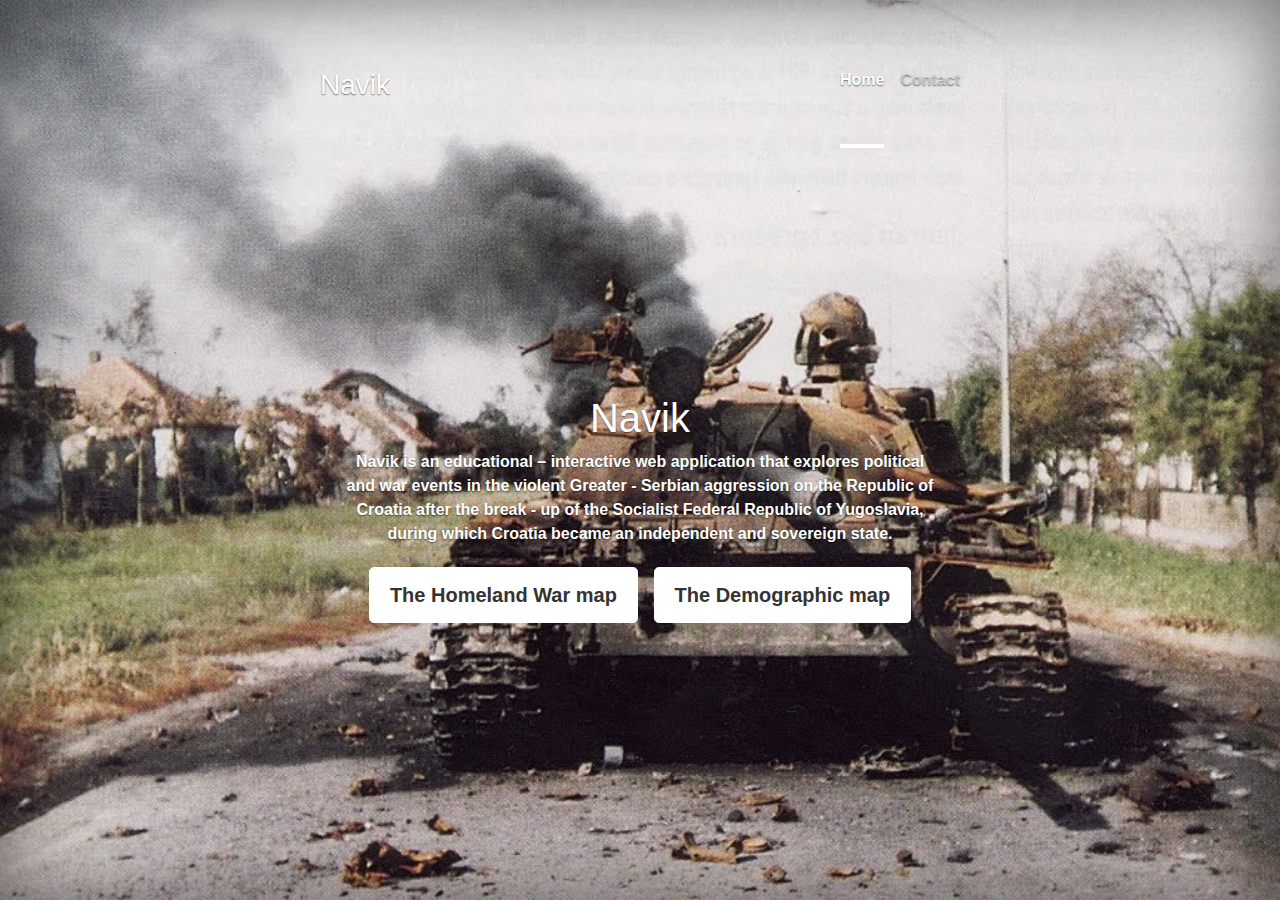
<file: index.html>
<!doctype html>
<html lang="en">
  <head>
    <meta charset="utf-8">
    <meta name="viewport" content="width=device-width, initial-scale=1, shrink-to-fit=no">
    <link rel="stylesheet" href="https://stackpath.bootstrapcdn.com/bootstrap/4.3.1/css/bootstrap.min.css" integrity="sha384-ggOyR0iXCbMQv3Xipma34MD+dH/1fQ784/j6cY/iJTQUOhcWr7x9JvoRxT2MZw1T" crossorigin="anonymous">

    
    <style>
      .bd-placeholder-img {
        font-size: 1.125rem;
        text-anchor: middle;
        -webkit-user-select: none;
        -moz-user-select: none;
        -ms-user-select: none;
        user-select: none;
      }

      @media (min-width: 768px) {
        .bd-placeholder-img-lg {
          font-size: 3.5rem;
        }
      }
    </style>
    <!-- Custom styles for this template -->
    <link href="css/cover.css" rel="stylesheet">
  </head>
  <body class="text-center">
    <div class="cover-container d-flex w-100 h-100 p-3 mx-auto flex-column">
  <header class="masthead mb-auto">
    <div class="inner">
      <h3 class="masthead-brand">Navik</h3>
      <nav class="nav nav-masthead justify-content-center">
        <a class="nav-link active" href="#">Home</a>
        <a class="nav-link" href="#">Contact</a>
      </nav>
    </div>
  </header>

  <main role="main" class="inner cover">
    <h1 class="cover-heading">Navik</h1>
    <p class="lea">Navik is an educational – interactive web application that explores political and war events in the violent Greater - Serbian aggression on the Republic of Croatia after the break - up of the Socialist Federal Republic of Yugoslavia, during which Croatia became an independent and sovereign state.</p>
    <p class="lead">
      <a href="warfare.html" class="btn btn-lg btn-secondary">The Homeland War map</a>
	  <a href="census.html" class="btn btn-lg btn-secondary">The Demographic map</a>


    </p>
  </main>

<footer class="mastfoot mt-auto">
    <div class="inner">
     <!--   <p>Cover template for <a href="https://getbootstrap.com/">Bootstrap</a>, by <a href="https://twitter.com/mdo">@mdo</a>.</p>
    --> </div>
  </footer>
</div>

    <script src="https://code.jquery.com/jquery-3.3.1.slim.min.js" integrity="sha384-q8i/X+965DzO0rT7abK41JStQIAqVgRVzpbzo5smXKp4YfRvH+8abtTE1Pi6jizo" crossorigin="anonymous"></script>
    <script src="https://cdnjs.cloudflare.com/ajax/libs/popper.js/1.14.7/umd/popper.min.js" integrity="sha384-UO2eT0CpHqdSJQ6hJty5KVphtPhzWj9WO1clHTMGa3JDZwrnQq4sF86dIHNDz0W1" crossorigin="anonymous"></script>
    <script src="https://stackpath.bootstrapcdn.com/bootstrap/4.3.1/js/bootstrap.min.js" integrity="sha384-JjSmVgyd0p3pXB1rRibZUAYoIIy6OrQ6VrjIEaFf/nJGzIxFDsf4x0xIM+B07jRM" crossorigin="anonymous"></script>


</body>
</html>
</file>
<file: css/cover.css>
/*
 * Globals
 */

/* Links */
a,
a:focus,
a:hover {
  color: #fff;
}

/* Custom default button */
.btn-secondary,
.btn-secondary:hover,
.btn-secondary:focus {
  color: #333;
  text-shadow: none; /* Prevent inheritance from `body` */
  background-color: #fff;
  border: .05rem solid #fff;
  margin: 5px 5px; // Vertical, Horizontal
}



/*
 * Base structure
 */

html,
body {
  height: 100%;
  background-color: #333;
  background-image: url("trpinja.jpg");
  background-repeat: no-repeat;
  background-size:cover;
  background-position:center;



}

body {
  display: -ms-flexbox;
  display: flex;
  color: #fff;
  text-shadow: 0 .05rem .1rem rgba(0, 0, 0, .5);
  box-shadow: inset 0 0 5rem rgba(0, 0, 0, .5);
}


.cover-container {
  max-width: 42em;
}


/*
 * Header
 */
.masthead {
  margin-bottom: 2rem;
}

.masthead-brand {
  margin-bottom: 0;
    padding: 3.25rem 0;

}

.nav-masthead .nav-link {
  padding: 3.25rem 0;
  font-weight: 700;
  color: rgba(255, 255, 255, .5);
  background-color: transparent;
  border-bottom: .25rem solid transparent;
}

.nav-masthead .nav-link:hover,
.nav-masthead .nav-link:focus {
  border-bottom-color: rgba(255, 255, 255, .25);
}

.nav-masthead .nav-link + .nav-link {
  margin-left: 1rem;
}

.nav-masthead .active {
  color: #fff;
  border-bottom-color: #fff;
}

@media (min-width: 48em) {
  .masthead-brand {
    float: left;
  }
  .nav-masthead {
    float: right;
  }
}


/*
 * Cover
 */
.cover {
  padding: 0 1.5rem;
}
.cover .btn-lg {
  padding: .75rem 1.25rem;
  font-weight: 700;
}


.lea {
  font-weight: bold;
}

/*
 * Footer
 */
.mastfoot {
  color: rgba(255, 255, 255, .5);
}
</file>
